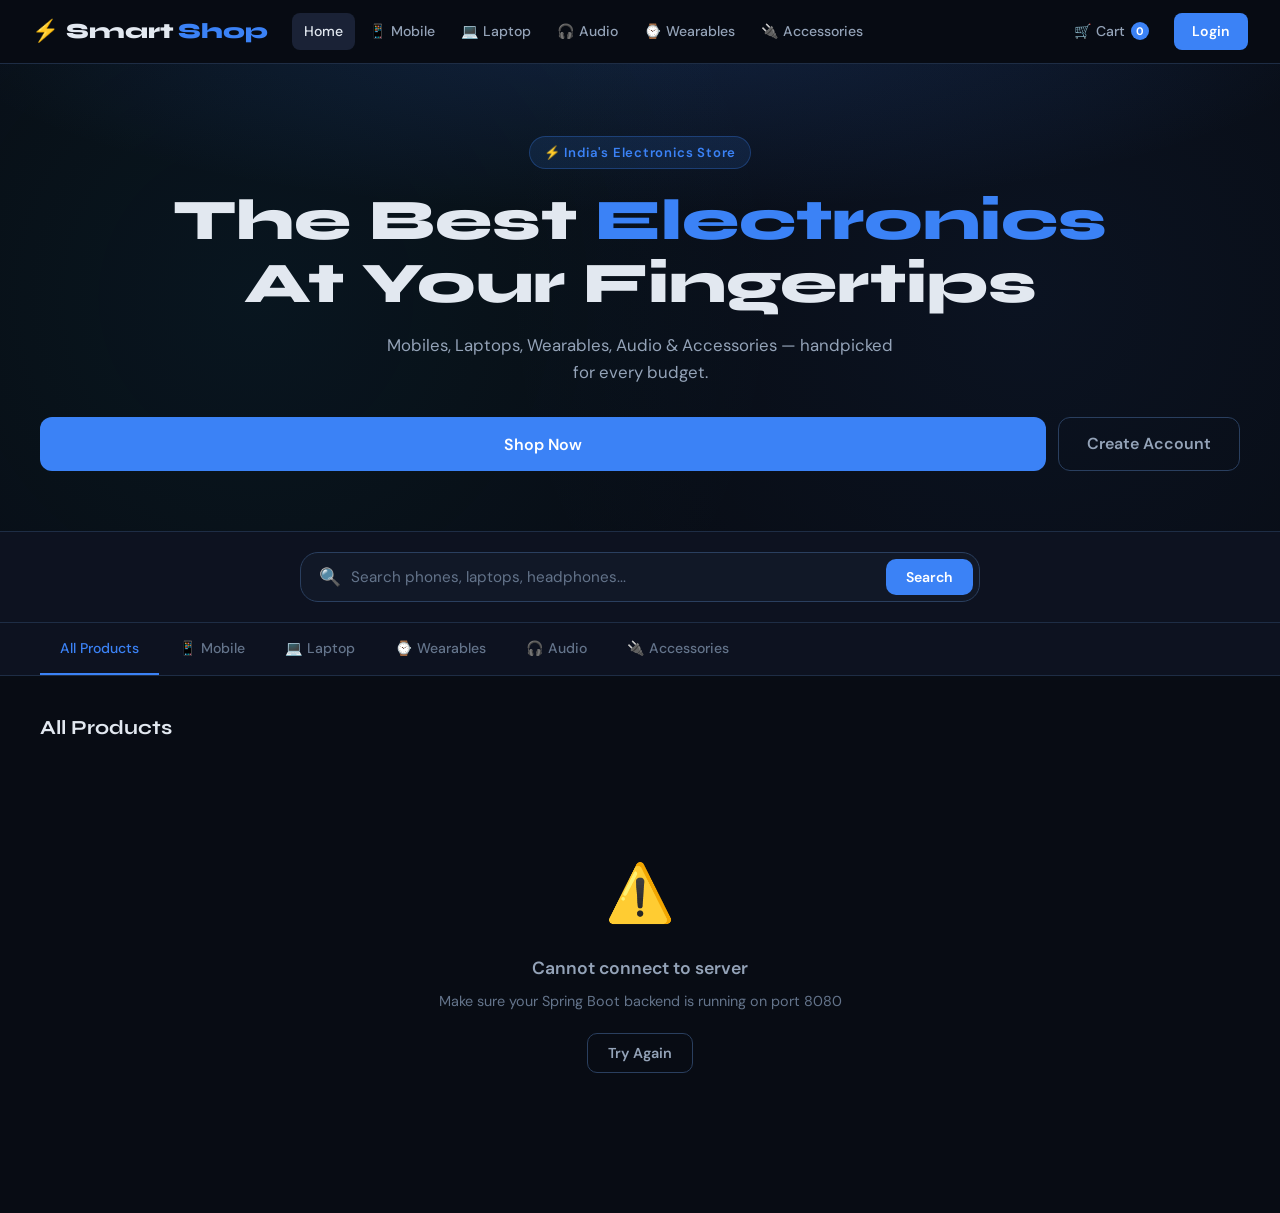
<file: index.html>
<!DOCTYPE html>
<html lang="en">
<head>
    <meta charset="UTF-8"/>
    <meta name="viewport" content="width=device-width, initial-scale=1.0"/>
    <title>SmartShop Electronics</title>
    <link rel="stylesheet" href="css/style.css"/>
</head>
<body>

<!-- NAVBAR injected by JS -->
<div id="navbar"></div>

<!-- HERO -->
<section class="hero">
    <div class="hero-eyebrow">⚡ India's Electronics Store</div>
    <h1>The Best <span class="accent">Electronics</span><br/>At Your Fingertips</h1>
    <p>Mobiles, Laptops, Wearables, Audio & Accessories — handpicked for every budget.</p>
    <div class="hero-actions">
        <button class="btn btn-primary btn-lg" onclick="scrollToProducts()">Shop Now</button>
        <a href="login.html" class="btn btn-outline btn-lg">Create Account</a>
    </div>
</section>

<!-- SEARCH -->
<div class="search-wrap">
    <div class="search-inner">
        <span style="color:var(--text-s);font-size:1.1rem">🔍</span>
        <input type="text" id="searchInput"
               placeholder="Search phones, laptops, headphones..."/>
        <button class="search-btn" onclick="doSearch()">Search</button>
    </div>
</div>

<!-- CATEGORY TABS -->
<div class="cat-tabs" id="catTabs">
    <button class="cat-tab active" data-cat="">All Products</button>
    <button class="cat-tab" data-cat="Mobile">📱 Mobile</button>
    <button class="cat-tab" data-cat="Laptop">💻 Laptop</button>
    <button class="cat-tab" data-cat="Wearables">⌚ Wearables</button>
    <button class="cat-tab" data-cat="Audio">🎧 Audio</button>
    <button class="cat-tab" data-cat="Accessories">🔌 Accessories</button>
</div>

<!-- PRODUCTS -->
<div class="section" id="productsSection">
    <div class="section-header">
        <div class="section-title" id="sectionTitle">All Products</div>
        <div class="section-count" id="sectionCount"></div>
    </div>
    <div class="products-grid" id="productsGrid">
        <!-- skeleton loaders -->
        ${[...Array(8)].join('<div class="product-card"><div class="product-img-wrap skeleton" style="height:190px"></div><div class="product-body"><div class="skeleton" style="height:16px;margin-bottom:8px"></div><div class="skeleton" style="height:14px;width:60%"></div></div></div>')}
    </div>
</div>

<script src="js/api.js"></script>
<script src="js/index.js"></script>
</body>
</html>
</file>
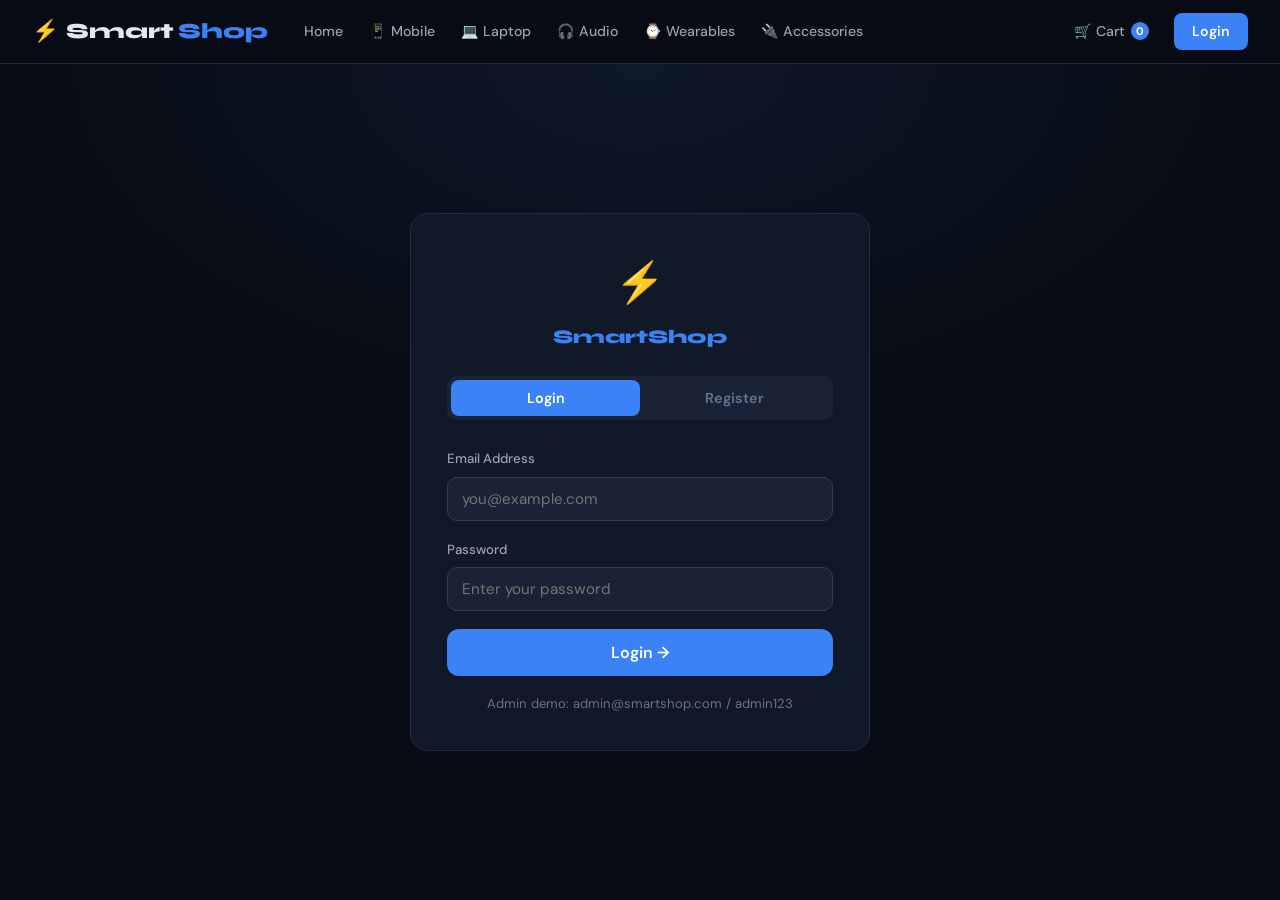
<file: admin.html>
<!DOCTYPE html>
<html lang="en">
<head>
    <meta charset="UTF-8"/>
    <meta name="viewport" content="width=device-width, initial-scale=1.0"/>
    <title>Admin Panel — SmartShop</title>
    <link rel="stylesheet" href="css/style.css"/>
</head>
<body>
<div id="navbar"></div>

<div class="admin-layout">
    <!-- Sidebar -->
    <div class="admin-sidebar">
        <h3>Admin Panel</h3>
        <div class="admin-nav-item active" onclick="showSection('products')">📦 Products</div>
        <div class="admin-nav-item" onclick="showSection('add')">➕ Add Product</div>
        <div class="admin-nav-item" onclick="showSection('stats')">📊 Stats</div>
        <div style="margin-top:auto;padding-top:20px;border-top:1px solid var(--border);margin-top:40px">
            <div class="admin-nav-item" onclick="logoutUser()" style="color:var(--red)">🚪 Logout</div>
        </div>
    </div>

    <!-- Main content -->
    <div class="admin-content">
        <div id="adminSection"></div>
    </div>
</div>

<!-- ADD/EDIT PRODUCT MODAL -->
<div class="modal-overlay" id="productModal" style="display:none">
    <div class="modal">
        <div class="modal-header">
            <div class="modal-title" id="modalTitle">Add Product</div>
            <button class="modal-close" onclick="closeModal()">✕</button>
        </div>
        <div id="modalAlert" style="display:none"></div>
        <input type="hidden" id="editProductId"/>
        <div class="form-row">
            <div class="form-group">
                <label>Product Name *</label>
                <input type="text" id="pName" placeholder="e.g. iPhone 15"/>
            </div>
            <div class="form-group">
                <label>Category *</label>
                <select id="pCategory">
                    <option value="">Select Category</option>
                    <option value="Mobile">📱 Mobile</option>
                    <option value="Laptop">💻 Laptop</option>
                    <option value="Wearables">⌚ Wearables</option>
                    <option value="Audio">🎧 Audio</option>
                    <option value="Accessories">🔌 Accessories</option>
                </select>
            </div>
        </div>
        <div class="form-row">
            <div class="form-group">
                <label>Price (₹) *</label>
                <input type="number" id="pPrice" placeholder="e.g. 79999"/>
            </div>
            <div class="form-group">
                <label>Stock *</label>
                <input type="number" id="pStock" placeholder="e.g. 50"/>
            </div>
        </div>
        <div class="form-group">
            <label>Description</label>
            <textarea id="pDescription" placeholder="Product description..."></textarea>
        </div>
        <div class="form-group">
            <label>Image URL</label>
            <input type="text" id="pImageUrl"
                   placeholder="https://via.placeholder.com/200"/>
        </div>
        <div style="display:flex;gap:10px;margin-top:8px">
            <button class="btn btn-primary btn-full" onclick="saveProduct()">
                💾 Save Product
            </button>
            <button class="btn btn-outline" onclick="closeModal()" style="min-width:100px">
                Cancel
            </button>
        </div>
    </div>
</div>

<script src="js/api.js"></script>
<script src="js/admin.js"></script>
</body>
</html>
</file>
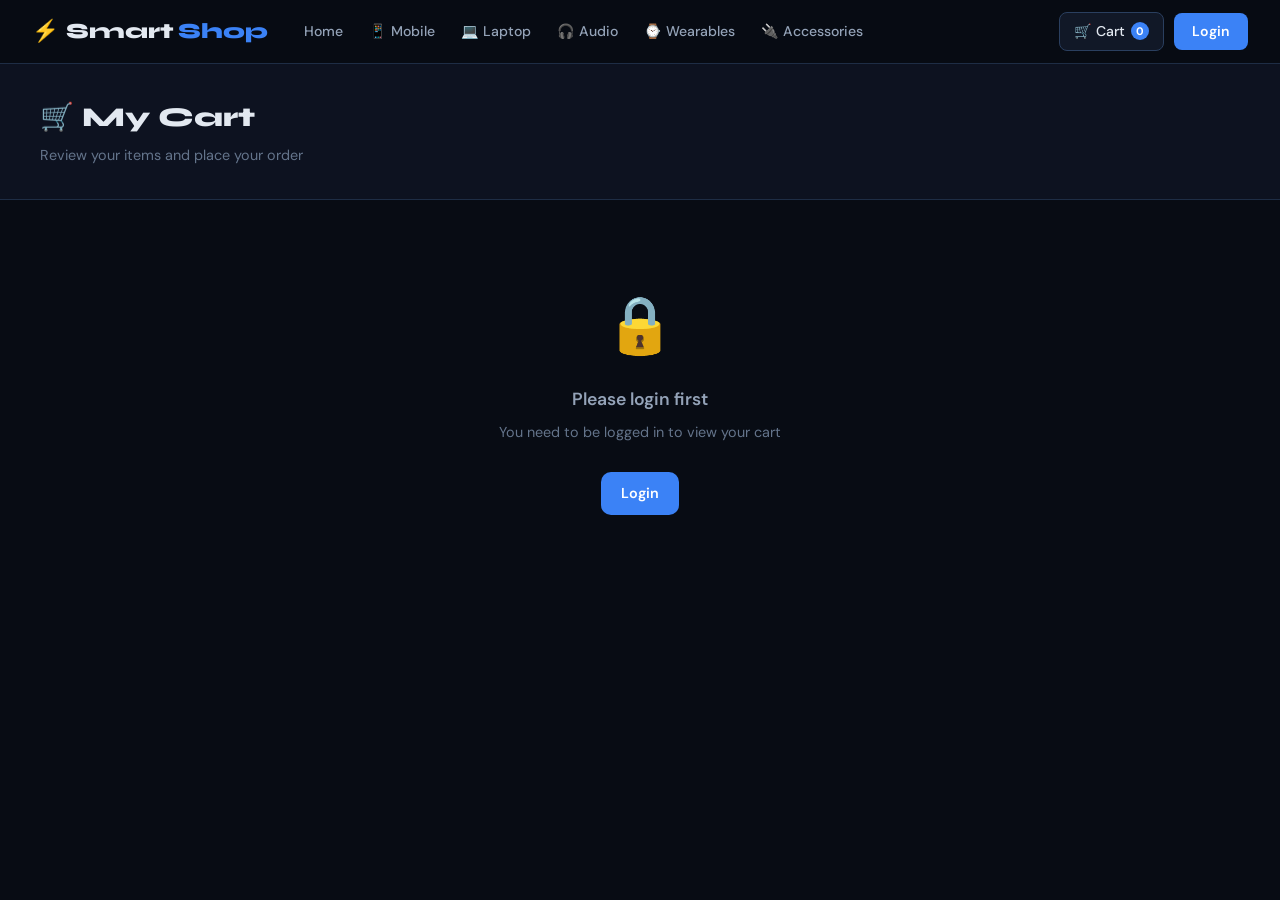
<file: cart.html>
<!DOCTYPE html>
<html lang="en">
<head>
    <meta charset="UTF-8"/>
    <meta name="viewport" content="width=device-width, initial-scale=1.0"/>
    <title>My Cart — SmartShop</title>
    <link rel="stylesheet" href="css/style.css"/>
</head>
<body>
<div id="navbar"></div>
<div class="page-header">
    <h1>🛒 My Cart</h1>
    <p>Review your items and place your order</p>
</div>
<div id="cartContent"></div>
<script src="js/api.js"></script>
<script src="js/cart.js"></script>
</body>
</html>
</file>
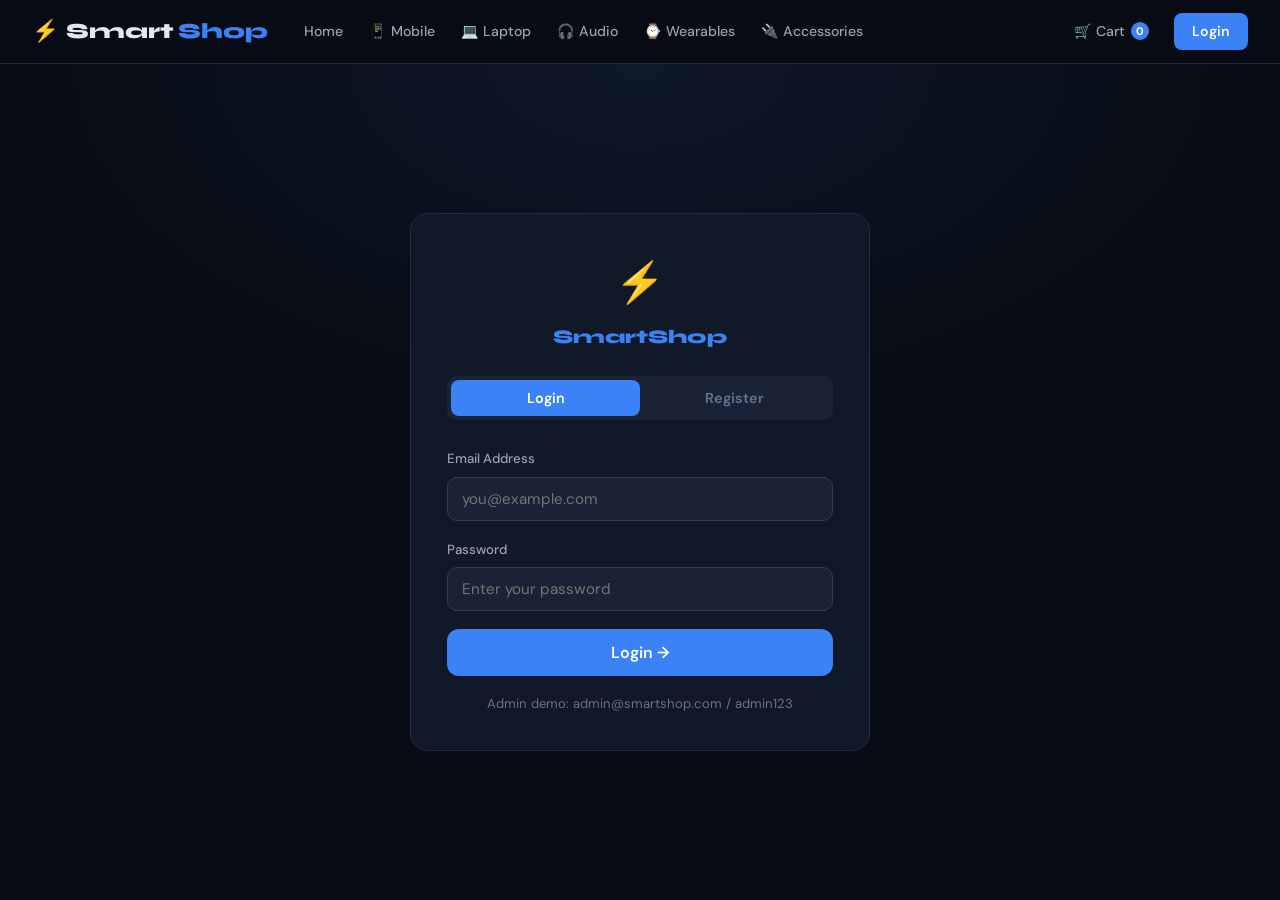
<file: login.html>
<!DOCTYPE html>
<html lang="en">
<head>
    <meta charset="UTF-8"/>
    <meta name="viewport" content="width=device-width, initial-scale=1.0"/>
    <title>Login — SmartShop</title>
    <link rel="stylesheet" href="css/style.css"/>
</head>
<body>
<div id="navbar"></div>

<div class="auth-page">
    <div class="form-card">

        <!-- Logo -->
        <div style="text-align:center;margin-bottom:24px">
            <div style="font-size:2.5rem;margin-bottom:8px">⚡</div>
            <div style="font-family:'Syne',sans-serif;font-size:1.2rem;font-weight:800;color:var(--blue)">SmartShop</div>
        </div>

        <!-- Tabs -->
        <div class="auth-tabs">
            <button class="auth-tab active" id="tabLogin" onclick="switchTab('login')">Login</button>
            <button class="auth-tab" id="tabRegister" onclick="switchTab('register')">Register</button>
        </div>

        <!-- Alert -->
        <div id="authAlert" style="display:none"></div>

        <!-- LOGIN FORM -->
        <div id="loginForm">
            <div class="form-group">
                <label>Email Address</label>
                <input type="email" id="loginEmail" placeholder="you@example.com"/>
            </div>
            <div class="form-group">
                <label>Password</label>
                <input type="password" id="loginPassword" placeholder="Enter your password"
                       onkeydown="if(event.key==='Enter') doLogin()"/>
            </div>
            <button class="btn btn-primary btn-full btn-lg" onclick="doLogin()" id="loginBtn">
                Login →
            </button>
            <div class="form-link" style="margin-top:16px">
                <span style="font-size:.82rem;color:var(--text-s)">
                    Admin demo: admin@smartshop.com / admin123
                </span>
            </div>
        </div>

        <!-- REGISTER FORM -->
        <div id="registerForm" style="display:none">
            <div class="form-group">
                <label>Full Name</label>
                <input type="text" id="regName" placeholder="Your full name"/>
            </div>
            <div class="form-group">
                <label>Email Address</label>
                <input type="email" id="regEmail" placeholder="you@example.com"/>
            </div>
            <div class="form-group">
                <label>Password</label>
                <input type="password" id="regPassword" placeholder="Minimum 6 characters"/>
            </div>
            <button class="btn btn-primary btn-full btn-lg"
                    onclick="doRegister()" id="registerBtn">
                Create Account →
            </button>
        </div>

    </div>
</div>

<script src="js/api.js"></script>
<script src="js/login.js"></script>
</body>
</html>
</file>
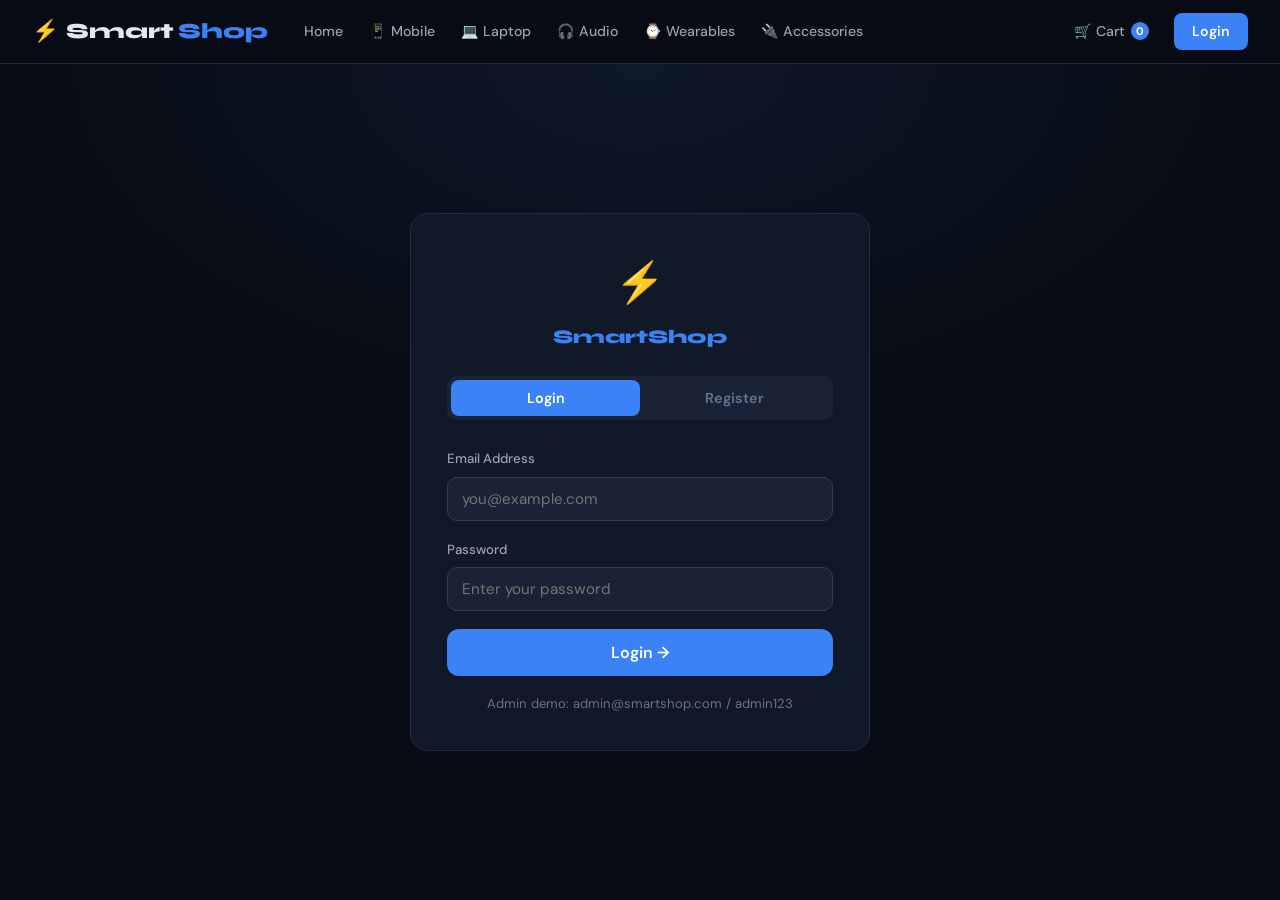
<file: orders.html>
<!DOCTYPE html>
<html lang="en">
<head>
    <meta charset="UTF-8"/>
    <meta name="viewport" content="width=device-width, initial-scale=1.0"/>
    <title>My Orders — SmartShop</title>
    <link rel="stylesheet" href="css/style.css"/>
</head>
<body>
<div id="navbar"></div>
<div class="page-header">
    <h1>📦 My Orders</h1>
    <p>Track all your SmartShop purchases</p>
</div>
<div id="ordersContent"></div>
<script src="js/api.js"></script>
<script src="js/orders.js"></script>
</body>
</html>
</file>
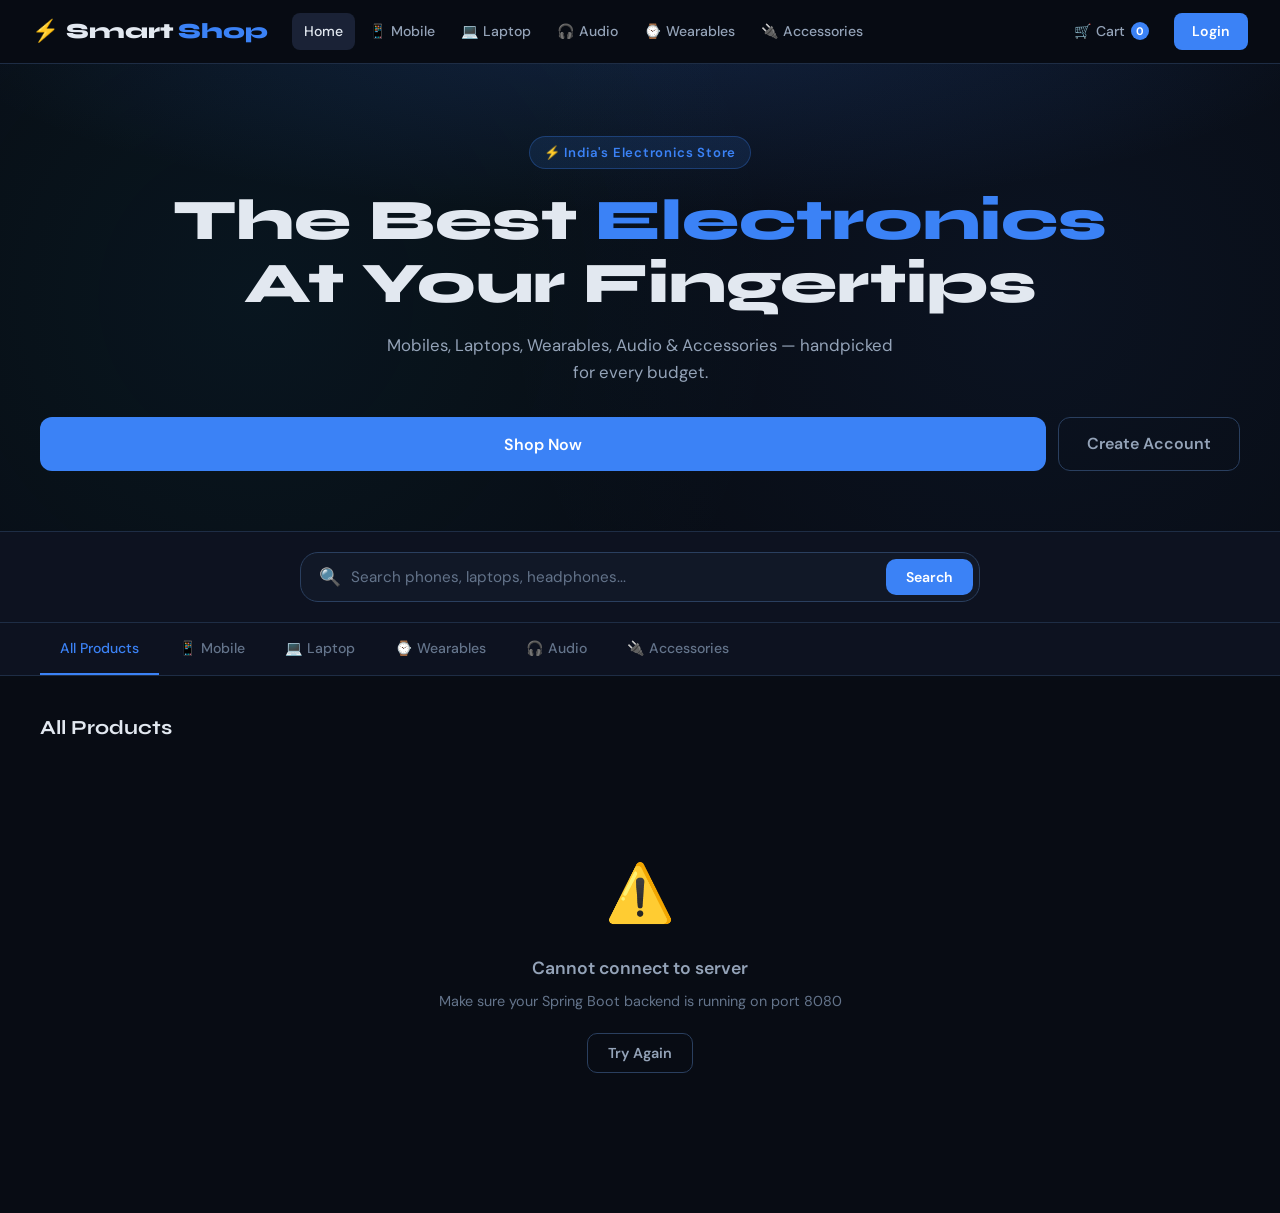
<file: product.html>
<!DOCTYPE html>
<html lang="en">
<head>
    <meta charset="UTF-8"/>
    <meta name="viewport" content="width=device-width, initial-scale=1.0"/>
    <title>Product Detail — SmartShop</title>
    <link rel="stylesheet" href="css/style.css"/>
</head>
<body>

<div id="navbar"></div>
<div id="pageContent"></div>

<script src="js/api.js"></script>
<script src="js/product.js"></script>
</body>
</html>
</file>
<file: css/style.css>
/* ════════════════════════════════════════════════════════
   SmartShop Electronics — Master Stylesheet
   Font: Syne (headings) + DM Sans (body) via Google Fonts
   Theme: Dark tech with electric blue accents
   ════════════════════════════════════════════════════════ */

@import url('https://fonts.googleapis.com/css2?family=Syne:wght@600;700;800&family=DM+Sans:wght@300;400;500;600&display=swap');

/* ── RESET ── */
*, *::before, *::after { margin:0; padding:0; box-sizing:border-box; }

/* ── CSS VARIABLES ── */
:root {
    --bg:         #080c14;
    --bg2:        #0d1220;
    --surface:    #111827;
    --surface2:   #1a2236;
    --surface3:   #243044;
    --border:     #1e2d45;
    --border2:    #2a3f5f;
    --blue:       #3b82f6;
    --blue-d:     #2563eb;
    --blue-glow:  rgba(59,130,246,.25);
    --cyan:       #06b6d4;
    --green:      #10b981;
    --red:        #ef4444;
    --amber:      #f59e0b;
    --text:       #e2e8f0;
    --text-m:     #94a3b8;
    --text-s:     #64748b;
    --radius:     12px;
    --radius-lg:  18px;
    --shadow:     0 4px 24px rgba(0,0,0,.5);
    --shadow-lg:  0 8px 48px rgba(0,0,0,.6);
}

/* ── BASE ── */
html { scroll-behavior: smooth; }
body {
    font-family: 'DM Sans', sans-serif;
    background: var(--bg);
    color: var(--text);
    min-height: 100vh;
    line-height: 1.6;
}
a { text-decoration: none; color: inherit; }
img { display: block; }
button { font-family: inherit; cursor: pointer; }
input, select, textarea { font-family: inherit; }

/* ── KEYFRAMES ── */
@keyframes fadeUp {
    from { opacity:0; transform:translateY(20px); }
    to   { opacity:1; transform:translateY(0); }
}
@keyframes slideIn {
    from { opacity:0; transform:translateX(40px); }
    to   { opacity:1; transform:translateX(0); }
}
@keyframes pulse {
    0%,100% { opacity:1; }
    50%      { opacity:.5; }
}
@keyframes shimmer {
    0%   { background-position:-400px 0; }
    100% { background-position:400px 0; }
}
@keyframes spin {
    to { transform:rotate(360deg); }
}

/* ═══════════════════════════════════════
   NAVBAR
   ═══════════════════════════════════════ */
.navbar {
    position: sticky;
    top: 0;
    z-index: 200;
    background: rgba(8, 12, 20, 0.92);
    backdrop-filter: blur(16px);
    border-bottom: 1px solid var(--border);
    display: grid;
    grid-template-columns: auto 1fr auto;
    align-items: center;
    gap: 24px;
    padding: 0 32px;
    height: 64px;

    /* CRITICAL FIX 1 — do NOT clip the dropdown */
    overflow: visible;
}

.navbar-brand {
    font-family: 'Syne', sans-serif;
    font-size: 1.35rem;
    font-weight: 800;
    color: var(--text);
    white-space: nowrap;
    display: flex;
    align-items: center;
    gap: 4px;
    text-decoration: none;
}
.navbar-brand span { color: var(--blue); }

.nav-center {
    display: flex;
    align-items: center;
    gap: 2px;
    overflow-x: auto;
    scrollbar-width: none;
}
.nav-center::-webkit-scrollbar { display: none; }
.nav-center a {
    color: var(--text-m);
    font-size: 0.88rem;
    font-weight: 500;
    padding: 7px 12px;
    border-radius: 8px;
    transition: all 0.2s;
    white-space: nowrap;
    text-decoration: none;
}
.nav-center a:hover,
.nav-center a.active {
    color: var(--text);
    background: var(--surface2);
}

/* CRITICAL FIX 2 — nav-right must not have overflow hidden */
.nav-right {
    display: flex;
    align-items: center;
    gap: 10px;

    /* Must be visible so dropdown is not clipped */
    overflow: visible;

    /* Do NOT set position here — let nav-user own it */
}

.nav-icon-btn {
    display: flex;
    align-items: center;
    gap: 6px;
    color: var(--text-m);
    font-size: 0.88rem;
    font-weight: 500;
    padding: 7px 14px;
    border-radius: 8px;
    transition: all 0.2s;
    border: 1px solid transparent;
    text-decoration: none;
}
.nav-icon-btn:hover,
.nav-icon-btn.active {
    color: var(--text);
    border-color: var(--border2);
    background: var(--surface);
}

.cart-badge {
    background: var(--blue);
    color: #fff;
    border-radius: 50%;
    min-width: 18px;
    height: 18px;
    font-size: 11px;
    font-weight: 700;
    display: inline-flex;
    align-items: center;
    justify-content: center;
    padding: 0 3px;
}

.btn-login {
    background: var(--blue);
    color: #fff;
    padding: 7px 18px;
    border-radius: 8px;
    font-size: 0.88rem;
    font-weight: 600;
    transition: background 0.2s;
    text-decoration: none;
    border: none;
    cursor: pointer;
}
.btn-login:hover { background: var(--blue-d); }

/* ═══════════════════════════════════════
   NAV USER — Profile button + Dropdown
   ═══════════════════════════════════════ */

/* CRITICAL FIX 3 — this is the anchor for the dropdown */
.nav-user {
    position: relative;  /* dropdown positions relative to THIS */
    display: inline-flex;
    align-items: center;
}

/* Profile button */
.nav-user-btn {
    display: flex;
    align-items: center;
    gap: 8px;
    background: transparent;
    border: 1px solid var(--border2);
    border-radius: 10px;
    padding: 7px 12px;
    color: var(--text-m);
    cursor: pointer;
    transition: all 0.2s;
    font-size: 0.88rem;
    font-family: inherit;
    white-space: nowrap;
}
.nav-user-btn:hover,
.nav-user-btn.active {
    background: var(--surface2);
    border-color: var(--blue);
    color: var(--text);
}

/* Avatar — first letter of user name */
.nav-user-avatar {
    width: 26px;
    height: 26px;
    border-radius: 50%;
    background: var(--blue);
    color: #fff;
    display: flex;
    align-items: center;
    justify-content: center;
    font-size: 0.78rem;
    font-weight: 700;
    flex-shrink: 0;
}

.nav-user-name {
    font-weight: 500;
    max-width: 90px;
    white-space: nowrap;
    overflow: hidden;
    text-overflow: ellipsis;
}

/* Arrow chevron */
.nav-user-arrow {
    font-size: 0.72rem;
    color: var(--text-s);
    transition: transform 0.25s ease;
    display: inline-block;
    margin-left: 2px;
}

/* ── DROPDOWN PANEL ─────────────────────────────────── */
.nav-dropdown {
    /* CRITICAL — position relative to .nav-user */
    position: absolute;
    top: calc(100% + 8px); /* 8px gap below the button */
    right: 0;              /* aligned to right edge of button */
    left: auto;            /* do NOT stretch left */

    background: var(--surface2);
    border: 1px solid var(--border2);
    border-radius: var(--radius-lg);
    min-width: 230px;
    box-shadow:
        0 4px 6px rgba(0, 0, 0, 0.1),
        0 20px 60px rgba(0, 0, 0, 0.5);
    z-index: 9999;

    /* Hidden by default — no display:none so we can animate */
    opacity: 0;
    visibility: hidden;
    pointer-events: none;       /* not clickable when hidden */
    transform: translateY(-6px) scale(0.98);
    transform-origin: top right;

    /* Smooth animation */
    transition:
        opacity 0.18s ease,
        transform 0.18s ease,
        visibility 0.18s ease;
}

/* Open state — JavaScript adds this class */
.nav-dropdown.open {
    opacity: 1;
    visibility: visible;
    pointer-events: auto;       /* clickable when open */
    transform: translateY(0) scale(1);
}

/* User info header */
.nav-dropdown-header {
    padding: 14px 16px 12px;
}
.nav-dropdown-name {
    font-size: 0.9rem;
    font-weight: 600;
    color: var(--text);
    margin-bottom: 3px;
    white-space: nowrap;
    overflow: hidden;
    text-overflow: ellipsis;
}
.nav-dropdown-email {
    font-size: 0.76rem;
    color: var(--text-s);
    white-space: nowrap;
    overflow: hidden;
    text-overflow: ellipsis;
}

/* Divider */
.nav-dropdown-divider {
    height: 1px;
    background: var(--border);
    margin: 4px 0;
}

/* Menu items */
.nav-dropdown-item {
    display: flex;
    align-items: center;
    gap: 10px;
    padding: 11px 16px;
    color: var(--text-m);
    font-size: 0.88rem;
    font-weight: 500;
    text-decoration: none;
    transition: background 0.15s, color 0.15s;
    cursor: pointer;
    border: none;
    background: transparent;
    width: 100%;
    text-align: left;
    font-family: inherit;
}
.nav-dropdown-item:hover {
    background: var(--surface3);
    color: var(--text);
}

/* Logout — red color */
.logout-item {
    color: var(--red);
}
.logout-item:hover {
    background: rgba(239, 68, 68, 0.1);
    color: var(--red);
}

/* Admin button in navbar */
.admin-btn {
    color: var(--amber);
    border-color: rgba(245, 158, 11, 0.4);
}
.admin-btn:hover {
    background: rgba(245, 158, 11, 0.08);
    color: var(--amber);
}
/* ═══════════════════════════════════════
   HERO SECTION (Home page)
   ═══════════════════════════════════════ */
.hero {
    position: relative; overflow: hidden;
    padding: 72px 40px 60px;
    background: radial-gradient(ellipse 80% 60% at 50% -10%,
        rgba(59,130,246,.18) 0%, transparent 70%);
    border-bottom: 1px solid var(--border);
    text-align: center;
}
.hero::before {
    content:'';
    position:absolute; inset:0;
    background:
        radial-gradient(circle at 20% 50%, rgba(6,182,212,.06) 0%, transparent 50%),
        radial-gradient(circle at 80% 50%, rgba(59,130,246,.06) 0%, transparent 50%);
    pointer-events:none;
}
.hero-eyebrow {
    display:inline-flex; align-items:center; gap:8px;
    background: rgba(59,130,246,.12);
    border: 1px solid rgba(59,130,246,.3);
    color: var(--blue);
    font-size:.82rem; font-weight:600; letter-spacing:.06em;
    padding:5px 14px; border-radius:20px;
    margin-bottom:20px;
    animation: fadeUp .5s ease both;
}
.hero h1 {
    font-family: 'Syne', sans-serif;
    font-size: clamp(2rem, 5vw, 3.6rem);
    font-weight:800; line-height:1.1;
    margin-bottom:16px;
    animation: fadeUp .5s .1s ease both;
}
.hero h1 .accent { color: var(--blue); }
.hero p {
    color: var(--text-m); font-size:1.05rem;
    max-width:520px; margin:0 auto 32px;
    animation: fadeUp .5s .2s ease both;
}
.hero-actions {
    display:flex; gap:12px; justify-content:center; flex-wrap:wrap;
    animation: fadeUp .5s .3s ease both;
}

/* ═══════════════════════════════════════
   SEARCH BAR
   ═══════════════════════════════════════ */
.search-wrap {
    background: var(--bg2);
    border-bottom: 1px solid var(--border);
    padding: 20px 40px;
}
.search-inner {
    max-width: 680px; margin: 0 auto;
    display: flex; gap:10px; align-items:center;
    background: var(--surface);
    border: 1px solid var(--border2);
    border-radius: var(--radius-lg);
    padding: 6px 6px 6px 18px;
    transition: border-color .2s, box-shadow .2s;
}
.search-inner:focus-within {
    border-color: var(--blue);
    box-shadow: 0 0 0 3px var(--blue-glow);
}
.search-inner input {
    flex:1; background:transparent; border:none;
    color:var(--text); font-size:.95rem; outline:none;
    padding: 8px 0;
}
.search-inner input::placeholder { color:var(--text-s); }
.search-inner .search-btn {
    background: var(--blue); color:#fff;
    border:none; border-radius:10px;
    padding: 9px 20px; font-size:.88rem; font-weight:600;
    transition: background .2s;
}
.search-inner .search-btn:hover { background: var(--blue-d); }

/* ═══════════════════════════════════════
   CATEGORY FILTER TABS
   ═══════════════════════════════════════ */
.cat-tabs {
    background: var(--bg2);
    border-bottom: 1px solid var(--border);
    padding: 0 40px;
    display: flex; gap:0;
    overflow-x: auto; scrollbar-width:none;
}
.cat-tabs::-webkit-scrollbar { display:none; }
.cat-tab {
    background: transparent; border:none;
    color: var(--text-s); font-size:.88rem; font-weight:500;
    padding: 16px 20px;
    border-bottom: 2px solid transparent;
    transition: all .2s; white-space:nowrap;
    cursor: pointer;
}
.cat-tab:hover { color:var(--text-m); }
.cat-tab.active {
    color: var(--blue);
    border-bottom-color: var(--blue);
}

/* ═══════════════════════════════════════
   SECTION LAYOUT
   ═══════════════════════════════════════ */
.section {
    padding: 36px 40px 60px;
    max-width: 1400px; margin:0 auto;
}
.section-header {
    display:flex; align-items:center;
    justify-content:space-between; margin-bottom:24px;
}
.section-title {
    font-family: 'Syne', sans-serif;
    font-size:1.25rem; font-weight:700;
}
.section-count {
    color:var(--text-s); font-size:.85rem;
}

/* ═══════════════════════════════════════
   PRODUCT CARDS
   ═══════════════════════════════════════ */
.products-grid {
    display: grid;
    grid-template-columns: repeat(auto-fill, minmax(230px, 1fr));
    gap: 20px;
}

.product-card {
    background: var(--surface);
    border: 1px solid var(--border);
    border-radius: var(--radius-lg);
    overflow: hidden;
    transition: transform .25s, border-color .25s, box-shadow .25s;
    animation: fadeUp .4s ease both;
    display:flex; flex-direction:column;
}
.product-card:hover {
    transform: translateY(-5px);
    border-color: var(--border2);
    box-shadow: 0 12px 40px rgba(59,130,246,.15);
}

.product-img-wrap {
    position:relative; overflow:hidden;
    background: var(--surface2);
    height: 190px;
    display:flex; align-items:center; justify-content:center;
}
.product-img-wrap img {
    width:100%; height:100%; object-fit:contain;
    padding:16px;
    transition: transform .3s;
}
.product-card:hover .product-img-wrap img {
    transform: scale(1.06);
}
.product-badge {
    position:absolute; top:10px; left:10px;
    font-size:.72rem; font-weight:700; letter-spacing:.04em;
    padding:3px 10px; border-radius:20px;
    text-transform:uppercase;
}
.badge-mobile     { background:rgba(59,130,246,.2); color:#60a5fa; border:1px solid rgba(59,130,246,.3); }
.badge-laptop     { background:rgba(139,92,246,.2); color:#a78bfa; border:1px solid rgba(139,92,246,.3); }
.badge-wearables  { background:rgba(16,185,129,.2); color:#34d399; border:1px solid rgba(16,185,129,.3); }
.badge-audio      { background:rgba(245,158,11,.2); color:#fbbf24; border:1px solid rgba(245,158,11,.3); }
.badge-accessories{ background:rgba(236,72,153,.2); color:#f472b6; border:1px solid rgba(236,72,153,.3); }

.product-body {
    padding: 16px; flex:1;
    display:flex; flex-direction:column; gap:8px;
}
.product-name {
    font-weight:600; font-size:.95rem; line-height:1.4;
    display:-webkit-box; -webkit-line-clamp:2;
    -webkit-box-orient:vertical; overflow:hidden;
}
.product-desc {
    color:var(--text-s); font-size:.82rem; line-height:1.5;
    display:-webkit-box; -webkit-line-clamp:2;
    -webkit-box-orient:vertical; overflow:hidden;
    flex:1;
}
.product-price {
    font-family:'Syne', sans-serif;
    font-size:1.15rem; font-weight:700; color:var(--green);
}
.product-stock {
    font-size:.75rem; color:var(--text-s);
}
.product-stock.low { color:var(--amber); }

.product-actions {
    display:flex; gap:8px; padding:0 16px 16px;
}

/* ═══════════════════════════════════════
   BUTTONS
   ═══════════════════════════════════════ */
.btn {
    display:inline-flex; align-items:center;
    justify-content:center; gap:6px;
    padding:10px 20px; border-radius:10px;
    border:none; font-size:.9rem; font-weight:600;
    cursor:pointer; transition:all .2s;
}
.btn-primary {
    background:var(--blue); color:#fff; flex:1;
}
.btn-primary:hover { background:var(--blue-d); }
.btn-primary:disabled {
    opacity:.5; cursor:not-allowed;
}
.btn-outline {
    background:transparent;
    border:1px solid var(--border2);
    color:var(--text-m);
}
.btn-outline:hover { background:var(--surface2); color:var(--text); }
.btn-danger { background:var(--red); color:#fff; }
.btn-danger:hover { background:#dc2626; }
.btn-success { background:var(--green); color:#fff; }
.btn-success:hover { background:#059669; }
.btn-icon {
    padding:9px; background:var(--surface2);
    border:1px solid var(--border2); color:var(--text-m);
    border-radius:10px;
}
.btn-icon:hover { background:var(--surface3); color:var(--text); }
.btn-lg { padding:13px 28px; font-size:1rem; border-radius:12px; }
.btn-full { width:100%; }

/* ═══════════════════════════════════════
   FORMS
   ═══════════════════════════════════════ */
.form-card {
    background:var(--surface);
    border:1px solid var(--border);
    border-radius:var(--radius-lg);
    padding:36px; width:100%; max-width:460px;
}
.form-card h2 {
    font-family:'Syne', sans-serif;
    font-size:1.6rem; font-weight:800;
    margin-bottom:8px; text-align:center;
}
.form-subtitle {
    color:var(--text-s); font-size:.9rem;
    text-align:center; margin-bottom:28px;
}
.form-group { margin-bottom:18px; }
.form-group label {
    display:block; font-size:.83rem;
    font-weight:500; color:var(--text-m); margin-bottom:7px;
}
.form-group input,
.form-group select,
.form-group textarea {
    width:100%; background:var(--surface2);
    border:1px solid var(--border2);
    border-radius:10px; padding:11px 14px;
    color:var(--text); font-size:.95rem; outline:none;
    transition:border-color .2s, box-shadow .2s;
}
.form-group input:focus,
.form-group select:focus,
.form-group textarea:focus {
    border-color:var(--blue);
    box-shadow:0 0 0 3px var(--blue-glow);
}
.form-group textarea { resize:vertical; min-height:90px; }
.form-group select option { background:var(--surface2); }

.form-row { display:grid; grid-template-columns:1fr 1fr; gap:14px; }

.form-link { text-align:center; margin-top:20px; font-size:.88rem; color:var(--text-s); }
.form-link a { color:var(--blue); font-weight:500; }
.form-link a:hover { text-decoration:underline; }

/* ═══════════════════════════════════════
   ALERTS / MESSAGES
   ═══════════════════════════════════════ */
.alert {
    padding:12px 16px; border-radius:10px;
    font-size:.88rem; font-weight:500; margin-bottom:18px;
    display:flex; align-items:center; gap:8px;
}
.alert-success {
    background:rgba(16,185,129,.12);
    border:1px solid rgba(16,185,129,.35);
    color: #34d399;
}
.alert-error {
    background:rgba(239,68,68,.12);
    border:1px solid rgba(239,68,68,.35);
    color:#f87171;
}
.alert-info {
    background:rgba(59,130,246,.12);
    border:1px solid rgba(59,130,246,.35);
    color:#93c5fd;
}

/* ═══════════════════════════════════════
   CART PAGE
   ═══════════════════════════════════════ */
.cart-layout {
    display:grid; grid-template-columns:1fr 360px;
    gap:28px; max-width:1100px;
    margin:0 auto; padding:36px 40px 60px;
}
.cart-list { display:flex; flex-direction:column; gap:14px; }

.cart-item {
    background:var(--surface);
    border:1px solid var(--border);
    border-radius:var(--radius-lg);
    padding:18px; display:flex;
    align-items:center; gap:18px;
    transition:border-color .2s;
}
.cart-item:hover { border-color:var(--border2); }
.cart-item-img {
    width:80px; height:80px; border-radius:10px;
    object-fit:contain; background:var(--surface2); padding:6px;
    flex-shrink:0;
}
.cart-item-info { flex:1; min-width:0; }
.cart-item-name {
    font-weight:600; font-size:.95rem;
    margin-bottom:4px; line-height:1.4;
}
.cart-item-cat {
    font-size:.78rem; color:var(--text-s); margin-bottom:8px;
}
.cart-item-price { color:var(--green); font-weight:700; font-size:1rem; }

.qty-ctrl {
    display:flex; align-items:center; gap:10px;
    flex-shrink:0;
}
.qty-btn {
    width:32px; height:32px; border-radius:8px;
    background:var(--surface2);
    border:1px solid var(--border2);
    color:var(--text); font-size:1.1rem;
    display:flex; align-items:center; justify-content:center;
    cursor:pointer; transition:all .2s;
}
.qty-btn:hover { background:var(--surface3); border-color:var(--blue); }
.qty-num { font-weight:700; min-width:24px; text-align:center; }

.remove-btn {
    background:transparent; border:none;
    color:var(--text-s); font-size:1.1rem;
    cursor:pointer; padding:6px; border-radius:8px;
    transition:all .2s; flex-shrink:0;
}
.remove-btn:hover { color:var(--red); background:rgba(239,68,68,.1); }

/* Cart summary */
.cart-summary {
    background:var(--surface);
    border:1px solid var(--border);
    border-radius:var(--radius-lg);
    padding:26px; position:sticky; top:80px;
    align-self:start;
}
.cart-summary h3 {
    font-family:'Syne', sans-serif;
    font-size:1.1rem; font-weight:700;
    margin-bottom:20px;
    padding-bottom:14px; border-bottom:1px solid var(--border);
}
.sum-row {
    display:flex; justify-content:space-between;
    font-size:.9rem; color:var(--text-m);
    margin-bottom:12px;
}
.sum-row.total {
    font-size:1.1rem; font-weight:700; color:var(--text);
    border-top:1px solid var(--border);
    padding-top:14px; margin-top:8px; margin-bottom:20px;
}
.sum-row.total span:last-child { color:var(--green); }

/* ═══════════════════════════════════════
   PRODUCT DETAIL PAGE
   ═══════════════════════════════════════ */
.detail-layout {
    display:grid; grid-template-columns:1fr 1fr;
    gap:48px; max-width:1100px;
    margin:0 auto; padding:48px 40px;
}
.detail-img-wrap {
    background:var(--surface);
    border:1px solid var(--border);
    border-radius:var(--radius-lg);
    padding:40px; display:flex;
    align-items:center; justify-content:center;
    min-height:380px;
}
.detail-img-wrap img {
    max-width:100%; max-height:320px;
    object-fit:contain;
}
.detail-info { display:flex; flex-direction:column; gap:18px; }
.detail-category {
    font-size:.82rem; font-weight:600; letter-spacing:.06em;
    text-transform:uppercase; color:var(--blue);
}
.detail-name {
    font-family:'Syne', sans-serif;
    font-size:clamp(1.4rem, 3vw, 2rem);
    font-weight:800; line-height:1.2;
}
.detail-price {
    font-family:'Syne', sans-serif;
    font-size:2rem; font-weight:800; color:var(--green);
}
.detail-desc { color:var(--text-m); line-height:1.7; font-size:.95rem; }
.detail-stock {
    display:inline-flex; align-items:center; gap:6px;
    font-size:.85rem; color:var(--text-s);
}
.detail-actions { display:flex; flex-direction:column; gap:10px; }

/* Recommendations */
.recommendations {
    max-width:1100px; margin:0 auto;
    padding:0 40px 60px;
    border-top:1px solid var(--border);
}
.rec-title {
    font-family:'Syne', sans-serif;
    font-size:1.2rem; font-weight:700;
    padding:32px 0 20px;
}
.rec-grid {
    display:grid;
    grid-template-columns:repeat(auto-fill, minmax(200px, 1fr));
    gap:16px;
}

/* ═══════════════════════════════════════
   ORDERS PAGE
   ═══════════════════════════════════════ */
.orders-wrap {
    max-width:860px; margin:0 auto;
    padding:36px 40px 60px;
}
.order-card {
    background:var(--surface);
    border:1px solid var(--border);
    border-radius:var(--radius-lg);
    margin-bottom:20px; overflow:hidden;
}
.order-header {
    padding:18px 22px;
    background:var(--surface2);
    display:flex; align-items:center;
    justify-content:space-between; flex-wrap:wrap; gap:10px;
}
.order-id { font-weight:700; font-size:.95rem; }
.order-date { color:var(--text-s); font-size:.82rem; }
.order-status {
    font-size:.78rem; font-weight:700; letter-spacing:.05em;
    padding:4px 12px; border-radius:20px;
    background:rgba(16,185,129,.15); color:var(--green);
    border:1px solid rgba(16,185,129,.3);
}
.order-items-list { padding:16px 22px; }
.order-item-row {
    display:flex; align-items:center;
    justify-content:space-between;
    padding:10px 0;
    border-bottom:1px solid var(--border);
    font-size:.9rem;
}
.order-item-row:last-child { border-bottom:none; }
.order-item-name { color:var(--text-m); }
.order-item-total { font-weight:600; color:var(--green); }
.order-footer {
    padding:14px 22px;
    border-top:1px solid var(--border);
    display:flex; justify-content:flex-end; align-items:center;
    gap:8px;
}
.order-total-label { color:var(--text-s); font-size:.9rem; }
.order-total-amount {
    font-family:'Syne', sans-serif;
    font-size:1.1rem; font-weight:700; color:var(--green);
}

/* ═══════════════════════════════════════
   ADMIN PANEL
   ═══════════════════════════════════════ */
.admin-layout {
    display:grid; grid-template-columns:280px 1fr;
    min-height:calc(100vh - 64px);
}
.admin-sidebar {
    background:var(--surface);
    border-right:1px solid var(--border);
    padding:28px 16px;
}
.admin-sidebar h3 {
    font-family:'Syne', sans-serif;
    font-size:1rem; font-weight:700;
    color:var(--text-s); letter-spacing:.06em;
    text-transform:uppercase; padding:0 12px 14px;
    border-bottom:1px solid var(--border); margin-bottom:14px;
}
.admin-nav-item {
    display:flex; align-items:center; gap:10px;
    padding:10px 14px; border-radius:10px;
    color:var(--text-m); font-size:.9rem; font-weight:500;
    cursor:pointer; transition:all .2s; margin-bottom:4px;
}
.admin-nav-item:hover, .admin-nav-item.active {
    background:var(--surface2); color:var(--text);
}
.admin-nav-item.active { color:var(--blue); }

.admin-content { padding:32px; }
.admin-header {
    display:flex; align-items:center;
    justify-content:space-between; margin-bottom:28px;
}
.admin-title {
    font-family:'Syne', sans-serif;
    font-size:1.4rem; font-weight:800;
}

/* Admin table */
.admin-table-wrap {
    background:var(--surface);
    border:1px solid var(--border);
    border-radius:var(--radius-lg);
    overflow:hidden;
}
.admin-table {
    width:100%; border-collapse:collapse;
    font-size:.88rem;
}
.admin-table th {
    background:var(--surface2);
    padding:12px 16px; text-align:left;
    font-weight:600; color:var(--text-m);
    font-size:.8rem; letter-spacing:.04em; text-transform:uppercase;
    border-bottom:1px solid var(--border);
}
.admin-table td {
    padding:14px 16px;
    border-bottom:1px solid var(--border);
    color:var(--text-m);
}
.admin-table tr:last-child td { border-bottom:none; }
.admin-table tr:hover td { background:var(--surface2); }
.admin-table td:first-child { color:var(--text); font-weight:500; }

/* Admin modal */
.modal-overlay {
    position:fixed; inset:0; z-index:500;
    background:rgba(0,0,0,.7); backdrop-filter:blur(4px);
    display:flex; align-items:center; justify-content:center;
    padding:20px;
}
.modal {
    background:var(--surface);
    border:1px solid var(--border2);
    border-radius:var(--radius-lg);
    padding:32px; width:100%; max-width:560px;
    max-height:90vh; overflow-y:auto;
    box-shadow:var(--shadow-lg);
    animation:fadeUp .3s ease;
}
.modal-header {
    display:flex; align-items:center;
    justify-content:space-between; margin-bottom:24px;
}
.modal-title {
    font-family:'Syne', sans-serif;
    font-size:1.2rem; font-weight:800;
}
.modal-close {
    background:var(--surface2); border:none;
    color:var(--text-m); width:32px; height:32px;
    border-radius:8px; font-size:1.1rem;
    cursor:pointer; display:flex;
    align-items:center; justify-content:center;
}
.modal-close:hover { background:var(--surface3); color:var(--text); }

/* ═══════════════════════════════════════
   LOGIN / REGISTER PAGE
   ═══════════════════════════════════════ */
.auth-page {
    min-height:calc(100vh - 64px);
    display:flex; align-items:center; justify-content:center;
    padding:40px 20px;
    background:radial-gradient(ellipse 70% 60% at 50% 0%,
        rgba(59,130,246,.1) 0%, transparent 70%);
}
.auth-tabs {
    display:flex; gap:0;
    background:var(--surface2);
    border-radius:10px; padding:4px;
    margin-bottom:28px;
}
.auth-tab {
    flex:1; background:transparent; border:none;
    color:var(--text-s); font-size:.9rem; font-weight:600;
    padding:9px 16px; border-radius:8px;
    cursor:pointer; transition:all .2s;
}
.auth-tab.active {
    background:var(--blue); color:#fff;
}

/* ═══════════════════════════════════════
   EMPTY / LOADING STATES
   ═══════════════════════════════════════ */
.empty-state {
    display:flex; flex-direction:column;
    align-items:center; justify-content:center;
    padding:80px 20px; text-align:center;
    color:var(--text-s);
}
.empty-state .es-icon { font-size:3.5rem; margin-bottom:16px; }
.empty-state h3 {
    font-size:1.1rem; font-weight:600;
    color:var(--text-m); margin-bottom:8px;
}
.empty-state p { font-size:.9rem; margin-bottom:20px; }

.skeleton {
    background:linear-gradient(90deg,
        var(--surface2) 25%, var(--surface3) 50%, var(--surface2) 75%);
    background-size:400px 100%;
    animation:shimmer 1.2s infinite;
    border-radius:10px;
}

.page-loader {
    display:flex; align-items:center; justify-content:center;
    padding:80px 20px; color:var(--text-s);
    flex-direction:column; gap:16px;
}
.spinner {
    width:32px; height:32px; border-radius:50%;
    border:3px solid var(--border2);
    border-top-color:var(--blue);
    animation:spin .7s linear infinite;
}

/* ═══════════════════════════════════════
   PAGE HEADER
   ═══════════════════════════════════════ */
.page-header {
    background:var(--bg2);
    border-bottom:1px solid var(--border);
    padding:32px 40px;
}
.page-header h1 {
    font-family:'Syne', sans-serif;
    font-size:1.7rem; font-weight:800; margin-bottom:4px;
}
.page-header p { color:var(--text-s); font-size:.9rem; }

/* Breadcrumb */
.breadcrumb {
    display:flex; align-items:center; gap:8px;
    font-size:.82rem; color:var(--text-s); margin-bottom:12px;
}
.breadcrumb a { color:var(--text-s); transition:color .2s; }
.breadcrumb a:hover { color:var(--blue); }
.breadcrumb span { color:var(--text-s); }

/* ═══════════════════════════════════════
   STATS CARDS (Admin dashboard)
   ═══════════════════════════════════════ */
.stats-grid {
    display:grid;
    grid-template-columns:repeat(auto-fit, minmax(200px, 1fr));
    gap:16px; margin-bottom:28px;
}
.stat-card {
    background:var(--surface);
    border:1px solid var(--border);
    border-radius:var(--radius-lg);
    padding:22px 24px;
}
.stat-label {
    font-size:.8rem; font-weight:600; letter-spacing:.05em;
    text-transform:uppercase; color:var(--text-s); margin-bottom:10px;
}
.stat-value {
    font-family:'Syne', sans-serif;
    font-size:1.8rem; font-weight:800;
}
.stat-sub { font-size:.8rem; color:var(--text-s); margin-top:4px; }

/* ═══════════════════════════════════════
   RESPONSIVE
   ═══════════════════════════════════════ */
@media (max-width: 900px) {
    .detail-layout { grid-template-columns:1fr; }
    .cart-layout { grid-template-columns:1fr; }
    .admin-layout { grid-template-columns:1fr; }
    .admin-sidebar { display:none; }
}
@media (max-width: 640px) {
    .navbar { padding:0 16px; }
    .nav-center { display:none; }
    .hero { padding:48px 20px 40px; }
    .search-wrap, .section, .cart-layout,
    .detail-layout, .orders-wrap, .admin-content,
    .page-header, .recommendations { padding-left:16px; padding-right:16px; }
    .cat-tabs { padding:0 16px; }
    .form-row { grid-template-columns:1fr; }
}
</file>
